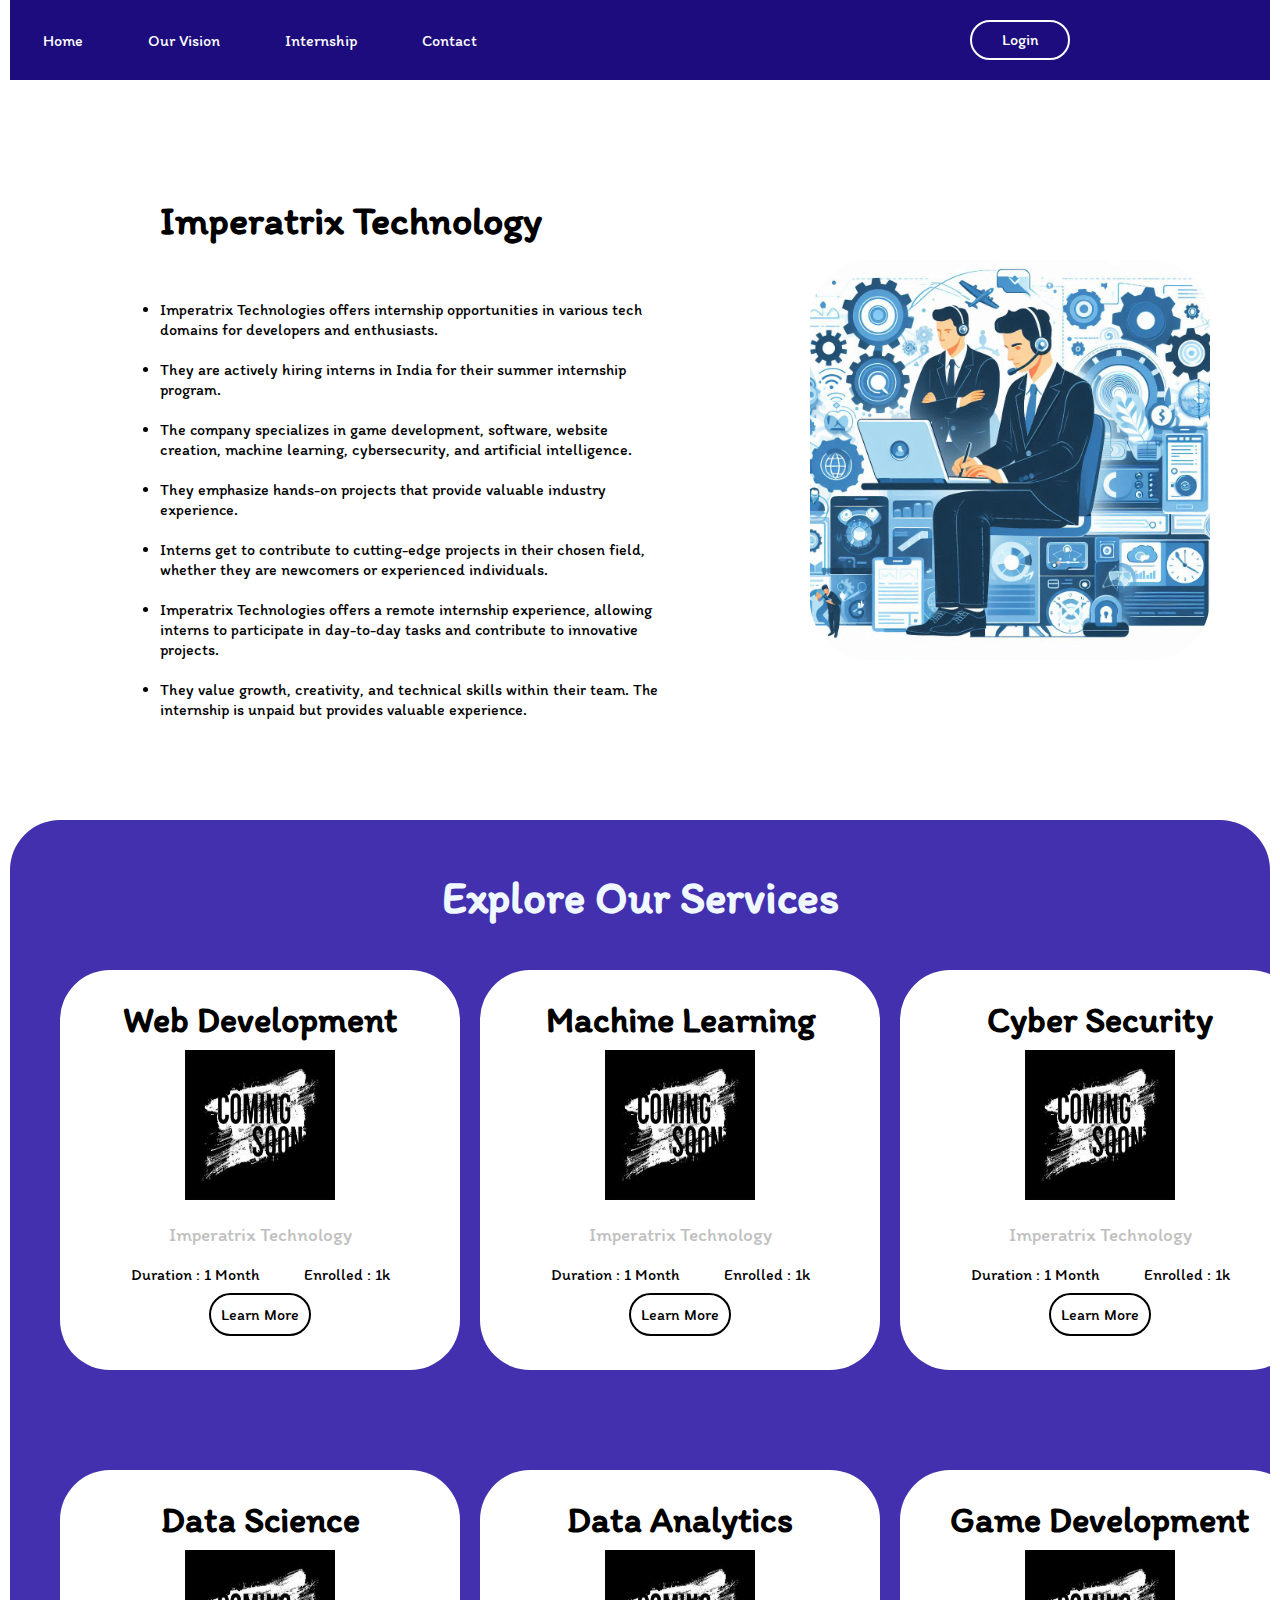
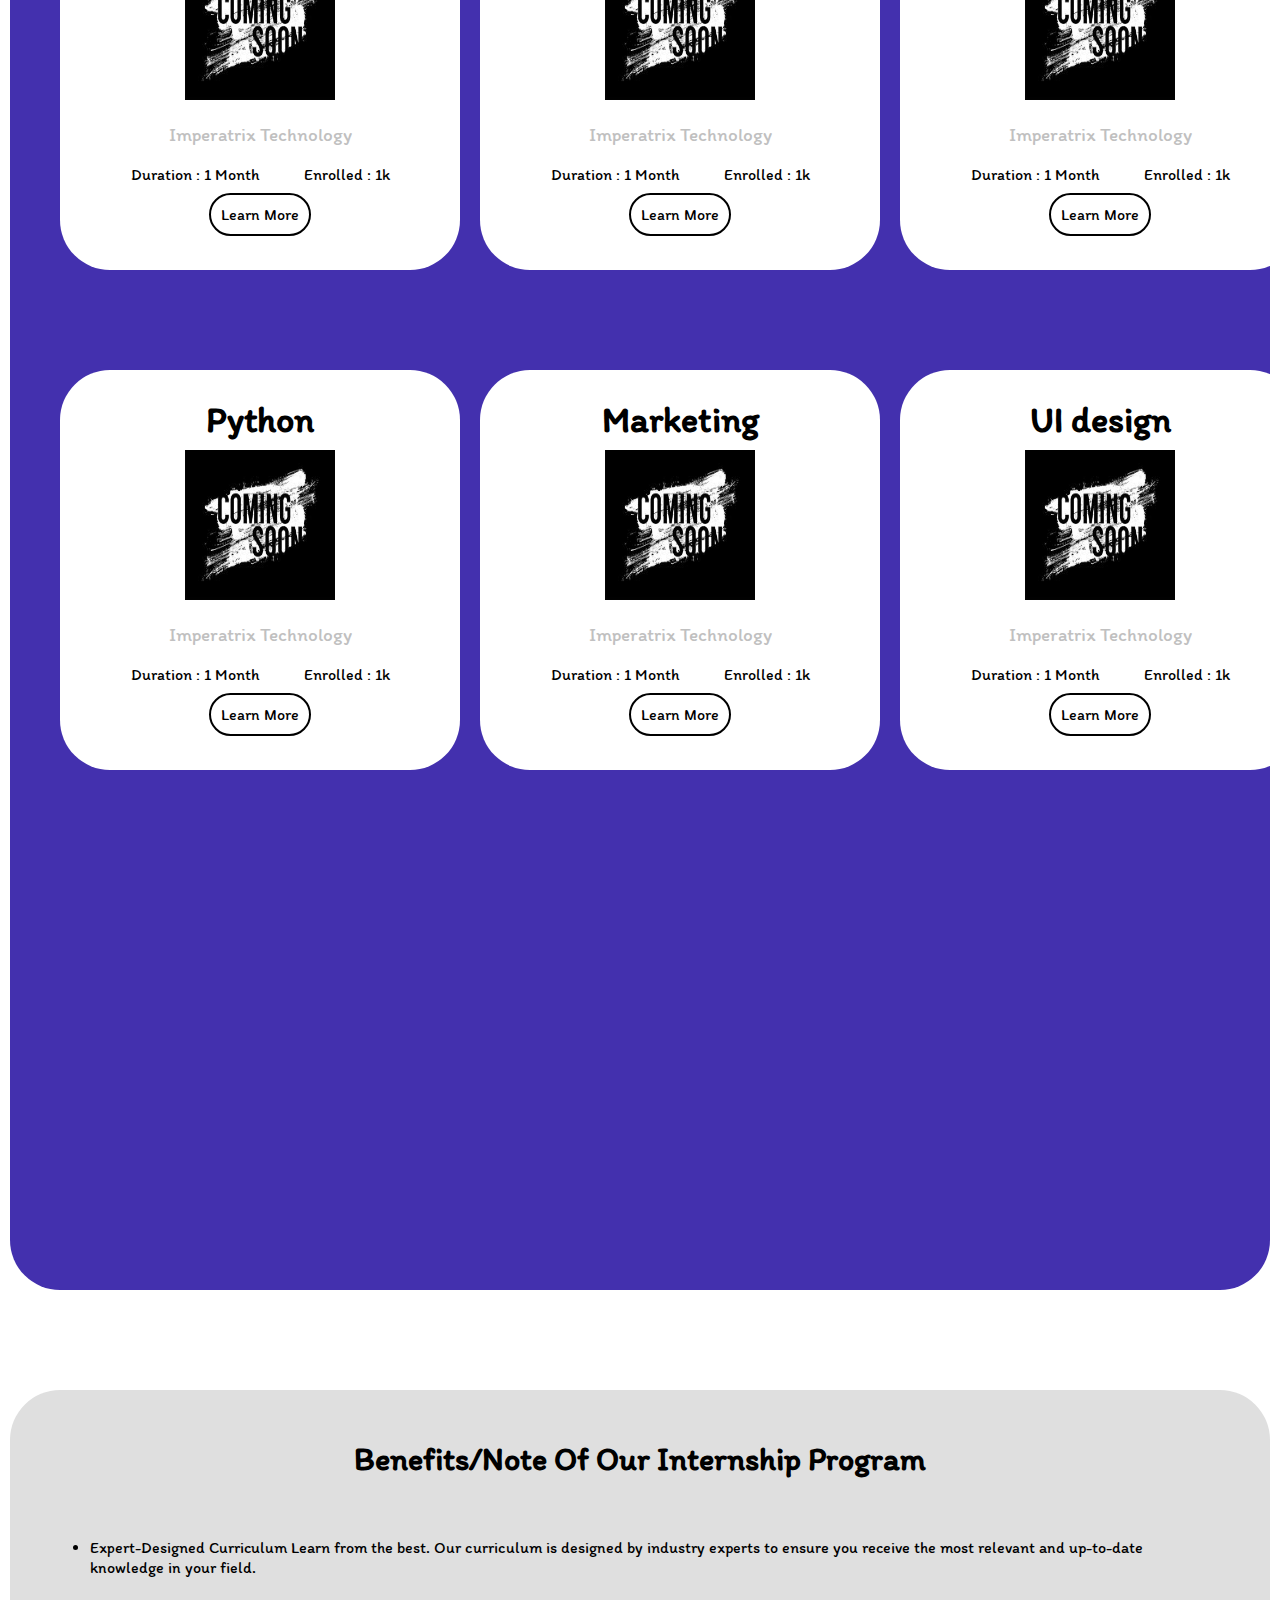
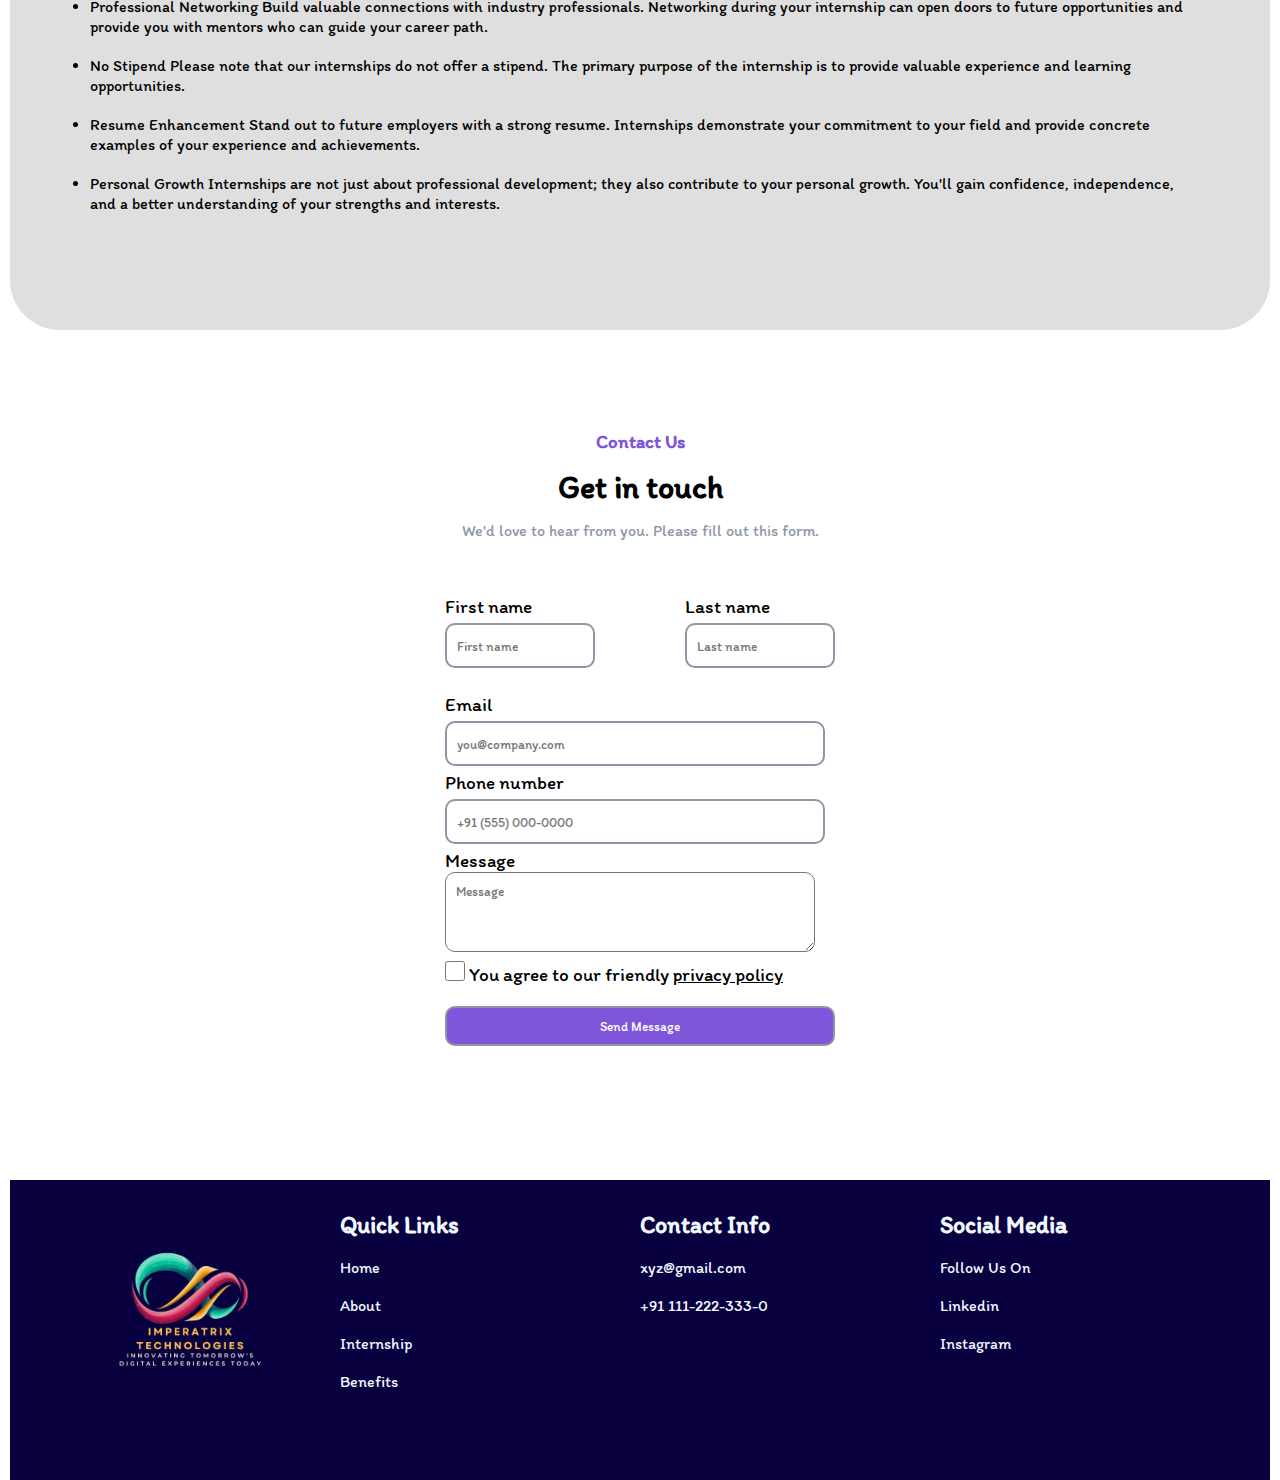
<file: index.html>
<!DOCTYPE html>
<html lang="en">

<head>
    <meta charset="UTF-8">
    <meta name="viewport" content="width=device-width, initial-scale=1.0">
    <title>Imperatrix Technology</title>

    <!--         linking stylesheet and scriptsheet         -->
    <link rel="stylesheet" href="style.css">
    <script defer src="script.js"></script>


</head>

<body>


    <div class="E-Commerce" id="home">
        <!--         navigation         -->
        <nav>
            <div class="nav-part-1">
                <a href="#home" class="nav-links">Home</a>
                <a href="#our-vision" class="nav-links">Our Vision</a>
                <a href="#internship" class="nav-links">Internship</a>
                <a href="#contact" class="nav-links">Contact</a>


            </div>
            <div class="nav-part-2">
                <!-- <button>Login</button> -->
                 <a href="/pages/login.html" target="_self" class="btn">Login</a>
                <!-- <button>Register</button> -->
            </div>
        </nav>

        <!--    About / Our Vision starts here      -->


        <section id="our-vision" class="our-vision">


            <div class="vision-part-1">

                <h1>Imperatrix Technology</h1><br>
                <ul>
                    <li>
                        Imperatrix Technologies offers internship opportunities in various tech domains for
                        developers
                        and enthusiasts.
                    </li> <br>
                    <li> They are actively hiring interns in India for their summer internship
                        program. </li> <br>
                    <li> The company specializes in game development, software, website creation, machine
                        learning, cybersecurity, and artificial intelligence.
                    </li> <br>
                    <li>They emphasize hands-on projects that
                        provide valuable industry experience.</li> <br>
                    <li>Interns get to contribute to cutting-edge projects in
                        their chosen field, whether they are newcomers or experienced individuals.</li> <br>
                    <li>Imperatrix
                        Technologies offers a remote internship experience, allowing interns to participate in
                        day-to-day tasks and contribute to innovative projects.</li> <br>
                    <li> They value growth, creativity, and
                        technical skills within their team. The internship is unpaid but provides valuable experience.
                    </li>
                    </p>
                </ul>

            </div>
            <div class="vision-part-2">
                <img src="./src/first.jpeg" alt="Image here">
            </div>

        </section>


        <!--  Internship section start here  -->


        <section id="internship" class="internship">

            <h1>Explore Our Services</h1>

            <div class="cards">

                <div class="card-1">
                    <h2 class="card-head">
                        Web Development
                    </h2>
                    <img src="./src/coming.jpeg" alt="webdev">
                    <p>Imperatrix Technology</p>
                    <span>Duration : 1 Month </span>
                    <span>Enrolled : 1k</span>
                    <br>
                    <!-- <button id="btn-learn" value="./pages/learnmore.html">Learn More</button> -->
                     <a href="/pages/learnmore.html" class="link-to-learn-more">Learn More</a>
                </div>

                <div class="card-1">
                    <h2 class="card-head">
                        Machine Learning
                    </h2>
                    <img src="./src/coming.jpeg" alt="webdev">
                    <p>Imperatrix Technology</p>
                    <span>Duration : 1 Month </span>
                    <span>Enrolled : 1k</span>
                    <br>
                    <!-- <button id="btn-learn" value="./pages/learnmore.html">Learn More</button> -->
                     <a href="/pages/learnmore.html" class="link-to-learn-more">Learn More</a>
                </div>

                <div class="card-1">
                    <h2 class="card-head">
                         Cyber Security
                    </h2>
                    <img src="./src/coming.jpeg" alt="webdev">
                    <p>Imperatrix Technology</p>
                    <span>Duration : 1 Month </span>
                    <span>Enrolled : 1k</span>
                    <br>
                    <!-- <button id="btn-learn" value="./pages/learnmore.html">Learn More</button> -->
                     <a href="/pages/learnmore.html" class="link-to-learn-more">Learn More</a>
                </div>

                <div class="card-1">
                    <h2 class="card-head">
                        Data Science 
                    </h2>
                    <img src="./src/coming.jpeg" alt="webdev">
                    <p>Imperatrix Technology</p>
                    <span>Duration : 1 Month </span>
                    <span>Enrolled : 1k</span>
                    <br>
                    <!-- <button id="btn-learn" value="./pages/learnmore.html">Learn More</button> -->
                     <a href="/pages/learnmore.html" class="link-to-learn-more">Learn More</a>
                </div>

                <div class="card-1">
                    <h2 class="card-head">
                         Data Analytics
                    </h2>
                    <img src="./src/coming.jpeg" alt="webdev">
                    <p>Imperatrix Technology</p>
                    <span>Duration : 1 Month </span>
                    <span>Enrolled : 1k</span>
                    <br>
                    <!-- <button id="btn-learn" value="./pages/learnmore.html">Learn More</button> -->
                     <a href="/pages/learnmore.html" class="link-to-learn-more">Learn More</a>
                </div>

                <div class="card-1">
                    <h2 class="card-head">
                        Game Development 
                    </h2>
                    <img src="./src/coming.jpeg" alt="webdev">
                    <p>Imperatrix Technology</p>
                    <span>Duration : 1 Month </span>
                    <span>Enrolled : 1k</span>
                    <br>
                    <!-- <button id="btn-learn" value="./pages/learnmore.html">Learn More</button> -->
                     <a href="/pages/learnmore.html" class="link-to-learn-more">Learn More</a>
                </div>

                <div class="card-1">
                    <h2 class="card-head">
                         Python
                    </h2>
                    <img src="./src/coming.jpeg" alt="webdev">
                    <p>Imperatrix Technology</p>
                    <span>Duration : 1 Month </span>
                    <span>Enrolled : 1k</span>
                    <br>
                    <!-- <button id="btn-learn" value="./pages/learnmore.html">Learn More</button> -->
                     <a href="/pages/learnmore.html" class="link-to-learn-more">Learn More</a>
                </div>

                <div class="card-1">
                    <h2 class="card-head">
                        Marketing 
                    </h2>
                    <img src="./src/coming.jpeg" alt="webdev">
                    <p>Imperatrix Technology</p>
                    <span>Duration : 1 Month </span>
                    <span>Enrolled : 1k</span>
                    <br>
                    <!-- <button id="btn-learn" value="./pages/learnmore.html">Learn More</button> -->
                     <a href="/pages/learnmore.html" class="link-to-learn-more">Learn More</a>
                </div>

                <div class="card-1">
                    <h2 class="card-head">
                        UI design 
                    </h2>
                    <img src="./src/coming.jpeg" alt="webdev">
                    <p>Imperatrix Technology</p>
                    <span>Duration : 1 Month </span>
                    <span>Enrolled : 1k</span>
                    <br>
                    <!-- <button id="btn-learn" value="./pages/learnmore.html">Learn More</button> -->
                     <a href="/pages/learnmore.html" class="link-to-learn-more">Learn More</a>
                </div>

            </div>
        </section>

        <section id="benefit" class="benefits">


            <h1>Benefits/Note Of Our Internship Program</h1>

            <ul>
                <li>Expert-Designed Curriculum Learn from the best. Our curriculum is designed by industry experts to
                    ensure you receive the most relevant and up-to-date knowledge in your field.</li><br>

                <li>Professional Networking Build valuable connections with industry professionals. Networking during
                    your internship can open doors to future opportunities and provide you with mentors who can guide
                    your career path.</li><br>

                <li>No Stipend Please note that our internships do not offer a stipend. The primary purpose of the
                    internship is to provide valuable experience and learning opportunities.</li><br>

                <li>Resume Enhancement Stand out to future employers with a strong resume. Internships demonstrate your
                    commitment to your field and provide concrete examples of your experience and achievements.</li><br>

                <li>Personal Growth Internships are not just about professional development; they also contribute to
                    your personal growth. You'll gain confidence, independence, and a better understanding of your
                    strengths and interests.</li><br>

            </ul>
        </section>


        <section id="contact" class="contact">
            <!-- page starts here  -->


            <div class="get-in-touch">

                <header class="content_heading">
                    <h3>Contact Us</h3>
                    <h1>Get in touch</h1>
                    <p>We'd love to hear from you. Please fill out this form.</p>
                </header>

                <form action="#" id="get-in-touch-form">


                    <div class="info-name">
                        <div class="Fname">
                            <label for="First-name" class="lable-form">First name </label><br>
                            <input type="text" placeholder="First name" id="First-name" required>
                        </div>
                        <div class="Lname">
                            <label for="last-name" class="lable-form">Last name</label><br>
                            <input type="text" name="Last Name " id="Last-name" placeholder="Last name" required>
                        </div>
                    </div>


                    <label for="email" class="lable-form">Email </label><br>
                    <input type="email" id="email" name="email" placeholder="you@company.com" required>

                    <br>

                    <label for="phone" class="lable-form">Phone number</label><br>

                    <input type="number" id="phone-no" name="phone" placeholder="+91 (555) 000-0000" required>

                    <br>

                    <label for="message" class="lable-form">Message </label><br>
                    <textarea id="message-box" name="message" placeholder="Message" required></textarea>

                    <br>

                    <input type="checkbox" name="agree" id="checkbox-agree" required>

                    <label for="agree" class="lable-form">You agree to our friendly <a href="#">privacy
                            policy</a></label>
                    <br>

                    <button id="send_message"> Send Message</button>

                </form>
            </div>

        </section>


        <footer>
            <img src="./src/logo.jpg" alt="logo">
            <div class="footer-part-1">
                <h2>Quick Links</h2><br>
                <a href="#home">Home</a><br><br>
                <a href="#our-vision">About</a><br><br>
                <a href="#internship">Internship</a><br><br>
                <a href="#benefit">Benefits</a><br><br>
            </div>
            <div class="footer-part-2">
                <h2>Contact Info</h2><br>
                <p>xyz@gmail.com <br>
                    <br>
                    +91 111-222-333-0
                </p>
            </div>
            <div class="footer-part-3">
                <h2>Social Media </h2><br>
                <p>Follow Us On </p><br>
                <a href="https://www.linkedin.com/">Linkedin</a><br><br>
                <a href="https://www.instagram.com/">Instagram</a>

            </div>

        </footer>

    </div>
</body>

</html>
</file>
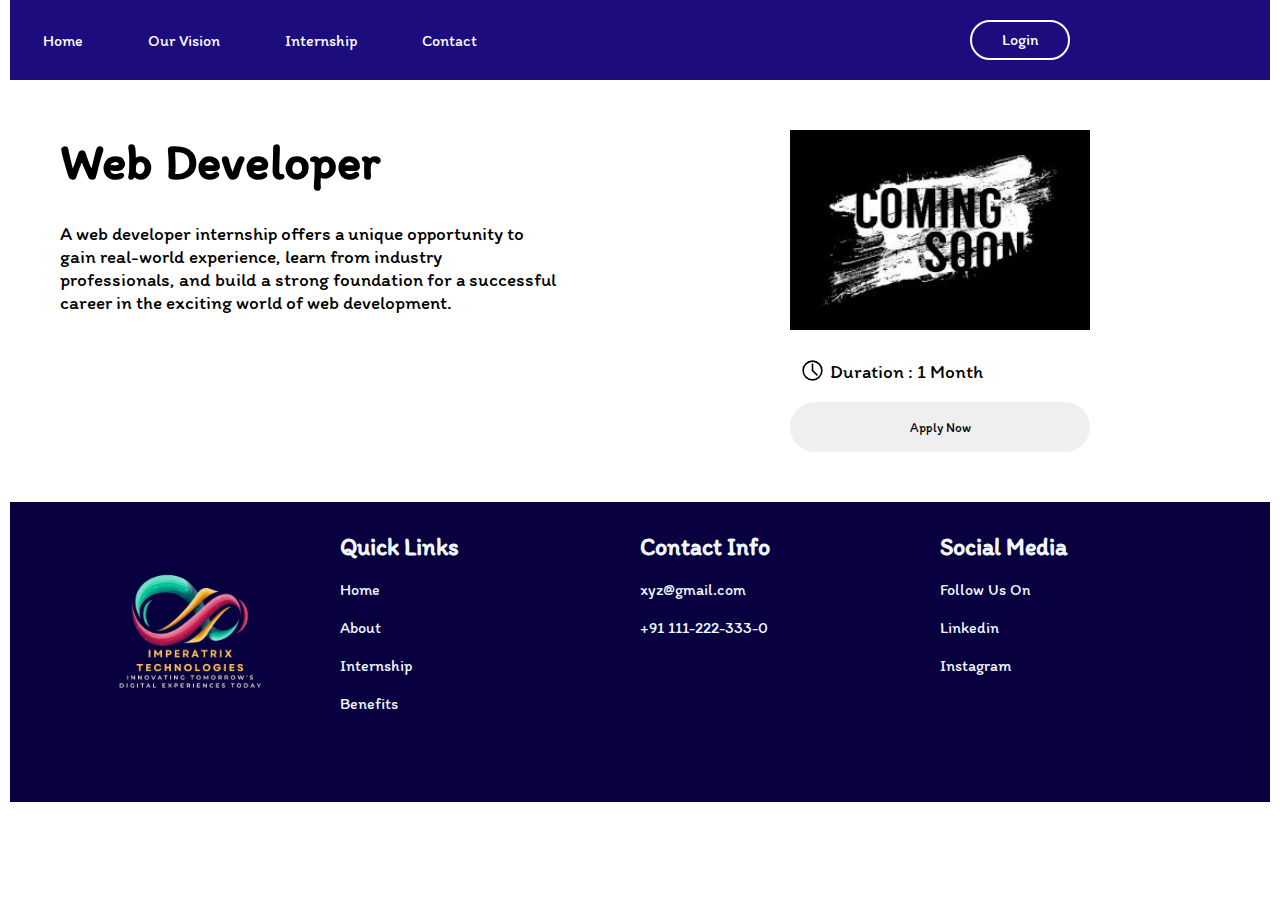
<file: pages/learnmore.html>
<!DOCTYPE html>
<html lang="en">

<head>
    <meta charset="UTF-8">
    <meta name="viewport" content="width=device-width, initial-scale=1.0">
    <title>Document</title>
</head>
<link rel="stylesheet" href="Learnmore.css">


<body>

    <!--         navigation         -->
    <nav>
        <div class="nav-part-1">
            <a href="/index.html" class="nav-links">Home</a>
            <a href="/index.html" class="nav-links">Our Vision</a>
            <a href="/index.html" class="nav-links">Internship</a>
            <a href="/index.html" class="nav-links">Contact</a>


        </div>
        <div class="nav-part-2">
            <!-- <button>Login</button>
            <button>Register</button> -->
            <a href="/pages/login.html" target="_self" class="btn">Login</a>
        </div>
    </nav>


    <section class="learn-more">
        <div class="learn-part-1">
            <h1>Web Developer  </h1>
            <p>A web developer internship offers a unique opportunity to gain real-world experience, learn from industry professionals, and build a strong foundation for a successful career in the exciting world of web development.</p>
        </div>
        <div class="learn-part-2">
            <img src="/src/coming.jpeg" alt="internship logo">
            <!-- <br> -->
            <?xml version="1.0" encoding="utf-8"?><!-- Uploaded to: SVG Repo, www.svgrepo.com, Generator: SVG Repo Mixer Tools -->
          <span>  <svg width="25px" height="25px" viewBox="0 0 24 24" fill="none" xmlns="http://www.w3.org/2000/svg">
                <path
                    d="M12 21C16.9706 21 21 16.9706 21 12C21 7.02944 16.9706 3 12 3C7.02944 3 3 7.02944 3 12C3 16.9706 7.02944 21 12 21Z"
                    stroke="#000000" stroke-width="1.5" stroke-linecap="round" stroke-linejoin="round" />
                <path d="M12 6V12" stroke="#000000" stroke-width="1.5" stroke-linecap="round" stroke-linejoin="round" />
                <path d="M16.24 16.24L12 12" stroke="#000000" stroke-width="1.5" stroke-linecap="round"
                    stroke-linejoin="round" />
            </svg>
        </span>
            <span>Duration : 1 Month</span><br>
            <button id="apply-now">Apply Now </button>

        </div>
    </section>






    <footer>
        <img src="/src/logo.jpg" alt="logo">
        <div class="footer-part-1">
            <h2>Quick Links</h2><br>
            <a href="#">Home</a><br><br>
            <a href="#">About</a><br><br>
            <a href="#">Internship</a><br><br>
            <a href="#">Benefits</a><br><br>
        </div>
        <div class="footer-part-2">
            <h2>Contact Info</h2><br>
            <p>xyz@gmail.com <br>
                <br>
                +91 111-222-333-0
            </p>
        </div>
        <div class="footer-part-3">
            <h2>Social Media </h2><br>
        <p>Follow Us On </p><br>
        <a href="#">Linkedin</a><br><br>
        <a href="#">Instagram</a>

        </div>

    </footer>






<script text="js"> 
const apply_now=document.getElementById('apply-now');
apply_now.onclick=()=>{
    alert('form will be avaliable soon .')
}
</script>



</body>

</html>
</file>
<file: style.css>
/* importing font  */
@import url('https://fonts.googleapis.com/css2?family=Inter:wght@100..900&display=swap');
/* importing font  */
@import url('https://fonts.googleapis.com/css2?family=Itim&display=swap');
/* font itim imported above  */

:root {
    --primary-color: rgb(127, 86, 217);
    --font: inter;
    --light-font-color: rgb(142, 150, 165);
    --navbar: #1d0c7d;
    --footerbg:#09003f;
    --linkhover:#ffff00;

}

* {
    margin: 0;
    padding: 0;
    box-sizing: border-box;
    color: rgb(0, 0, 0);
    font-family: itim;
}

body {
    /* background: #404040; */
    padding: 0 10px; 
    width: 100%;
}


.E-Commerce {
    min-width: 100%;
    min-height: 100vh;
}









/* navigation style here  */

nav {
    display: flex;
    justify-content: space-between;
    align-items: center;
    /* background: #b3b3b3; */
    background: var(--navbar);
    height: 80px;
}

.nav-part-1{
    min-width: 500px;
    /* background: #000; */
    display: flex;
    justify-content: space-around;
    min-height: 50px;
    align-items: center;
}
.nav-part-1 a{
    text-decoration: none;
    color: white;   
    /* font-family: itim; */
}
.nav-part-1 a:hover{
    color: var(--linkhover);
}

.nav-part-2{
    min-width: 250px;
    /* background: #000; */
    display: flex;
    justify-content: space-between;
    min-height: 50px;
    align-items: center;
    margin-right: 50px;
}
/* .nav-part-2 button{
    height:40px;
    width: 100px;
    border-radius: 40px;
    color: black;
    transition: all ease 0.5s;
}
.nav-part-2 button:hover{
    background: #000;
    color: white;
    border: none;
} */

.nav-part-2 a{
    height: 40px;
    width: 100px;
    border-radius: 40px;
    color: #fff;
    transition: all ease 0.5s;
    text-align: center;
    border: 2px solid white ;
    padding: 8px;
    text-decoration: none;
}

.nav-part-2 a:hover{
    color: #ffff00;
    border: 2px solid #ffff00 ;
}


/* navigation ende here  */










/*  our vision section starts here  */

.our-vision{
    min-height: 50vh;
    /* background: #455; */
    display: grid;
    grid-template-columns: 1.4fr 0.5fr;
    margin-top: 30px;
    margin-bottom: 100px;
}


.vision-part-1{
    padding: 0 150px;
    margin-top: 50px;
    line-height: 20px;
}
.vision-part-1 h1{
    font-size: 40px;
    margin: 50px 0;
}
.vision-part-2 img{
margin-top: 150px;
margin-right: 60px;
    height: 400px;
    width: 400px; 
    border-radius: 60px;   
    text-align: center;
}


/*  our vision sectio end here  */















/* internship Card here  */

.internship{
    height: 230vh;
    max-width: 100% ;
    /* background: rgb(145, 144, 111); */
    background: #4330ae;

    /* background: #1d0c7d; */
    border-radius: 50px;
   
}
.internship h1{
    height: 80px;
    width: 100%;
    text-align: center;
    font-size: 45px;
    padding: 50px;
    color: aliceblue;
}


.cards{
    display: grid;
    grid-template-columns: repeat(auto-fit,minmax(400px,1fr));
   
}


.card-1{
height: 400px;
width: 400px;
/* background: #694040; */
background: white;
text-align: center;
padding: 30px ;
border-radius: 50px;
line-height: 40px;
margin: 50px;
}

.card-1 .card-head{
color: #000;
font-size: 36px;
}

.card-1 img{
    height: 150px;
    width: 150px;
    margin-top: 10px;
}

.card-1 p{
    font-size: larger;
    color: #c0c0c0;
}

.card-1 span{
    margin:0 20px;
}

/* .card-1 button{
    height:40px;
    width: 100px;
    border-radius: 40px;
    color: black;
} */

.card-1 a{
    height:40px;
    width:100px;
    border-radius: 40px;
    color: black;
    text-decoration: none;
   outline: 2px solid black;
   padding:10px;
   transition: color ease .4s;
}
.card-1 a:hover{
    color: #fff;
    background: #000;

}
/* cards / internship section end here  */










/*  benifit section start here  */
.benefits{
    height: 60vh;
    width: 100%;
    background: #dfdfdf;
    margin-top: 100px;
    border-radius: 50px;
    /* background: #000; */
}
.benefits h1{
    text-align: center;
    padding: 50px;
}
.benefits ul {
    margin: 10px 80px;
}
.benefits ul li{
    line-height: 20px;
}







/*  content us page .  */








.contact {
    display: flex;
    justify-content: center;
    align-items: center;
    margin: 0 0 250px 0;
}

.get-in-touch {
    height: 600px;
    max-width: 800px;
    /* background: #c5c5c5; */
    padding: 50px;
}


.content_heading {
    font-family: var(--font);
    margin: 50px 0;
    text-align: center;
}

.content_heading h3 {
    color: var(--primary-color);
}

.content_heading h1 {
    margin: 15px 0;

}

.content_heading p {
    color: var(--light-font-color);
}

/* contact header ends here  */







/* form content start here  */

.get-in-touch #get-in-touch-form {
    padding: 5px;
    /* border: 2px solid red ; */
    width: 400px;
    height: 600px;
}

input {
    height: 45px;
    width: 380px;
    border: 2px solid var(--light-font-color);
    border-radius: 10px;
    padding-left: 10px;
    margin: 5px 0;
    cursor: pointer;
}

.info-name {
    display: flex;
    text-align: start;
    margin-bottom: 20px;
    justify-content: space-between;
}

.info-name .Fname input {
    width: 150px;
    margin: 5px 0;

}

.info-name .Lname input {
    width:150px;
    margin: 5px 0;
}

.lable-form {
    font-size: 1.2rem;
    margin-bottom: 30px;
}

#message-box {
    width: 370px;
    height: 80px;
    padding: 10px;
    border-radius: 10px;
}

#checkbox-agree {
    height: 20px;
    width: 20px;

}

.get-in-touch #get-in-touch-form button {
    margin: 20px 0 0 0;
    height: 40px;
    width: 100%;
    background: var(--primary-color);
    color: white;
    border-radius: 10px;
    border: 2px solid var(--light-font-color);
    cursor: pointer;
}







/* footer  */
footer{
    display: grid;
    grid-template-columns: repeat(auto-fit,minmax(300px,1fr));
    padding: 30px;
    /* background: #000; */
    background: var(--footerbg);
    height: 300px;
    color: antiquewhite;
}

footer .footer-part-1 a,h2{
    text-decoration: none;
    color: aliceblue;
}



footer .footer-part-3 a,p{
    text-decoration: none;
    color: aliceblue;
}

footer a:hover{
    color: var(--linkhover);
}



footer img{
    height: 200px;
    width: 200px;
    margin-left: 50px;
}
</file>
<file: pages/Learnmore.css>
/* importing font  */
   @import url('https://fonts.googleapis.com/css2?family=Inter:wght@100..900&display=swap');
   /* importing font  */
   @import url('https://fonts.googleapis.com/css2?family=Itim&display=swap');
   /* font itim imported above  */

   :root {
       --primary-color: rgb(127, 86, 217);
       --font: inter;
       --light-font-color: rgb(142, 150, 165);
       --navbar: #1d0c7d;
       --footerbg: #09003f;
       --linkhover: #ffff00;
       --rare:linear-gradient(#1d0c7d,rgb(0, 204, 255));
       --circluar-rare: radial-gradient(rgb(67, 67, 224),rgb(0, 145, 255));

   }

   * {
       margin: 0;
       padding: 0;
       box-sizing: border-box;
       color: rgb(0, 0, 0);
       font-family: itim;

   }

   body {
       /* background: #404040; */
       padding: 0 10px;
       width: 100%;
   }

   /* navigation style here  */

   nav {
       display: flex;
       justify-content: space-between;
       align-items: center;
       /* background: #b3b3b3; */
       background: var(--navbar);
       height: 80px;
   }

   .nav-part-1 {
       min-width: 500px;
       /* background: #000; */
       display: flex;
       justify-content: space-around;
       min-height: 50px;
       align-items: center;
   }

   .nav-part-1 a {
       text-decoration: none;
       color: white;
       /* font-family: itim; */
   }

   .nav-part-1 a:hover {
       color: var(--linkhover);
   }

   .nav-part-2 {
       min-width: 250px;
       /* background: #000; */
       display: flex;
       justify-content: space-between;
       min-height: 50px;
       align-items: center;
       margin-right: 50px;
   }

   /* .nav-part-2 button {
       height: 40px;
       width: 100px;
       border-radius: 40px;
       color: black;
       transition: all ease 0.5s;
       outline: none;
   }

   .nav-part-2 button:hover {
       background: #000;
       color: white;
       border: none;
   } */
   .nav-part-2 a{
    height: 40px;
    width: 100px;
    border-radius: 40px;
    color: #fff;
    transition: all ease 0.5s;
    text-align: center;
    border: 2px solid white ;
    padding: 8px;
    text-decoration: none;
}

.nav-part-2 a:hover{
    color: #ffff00;
    border: 2px solid #ffff00 ;
}


   /* nava end here  */

   .learn-more {
       display: grid;
       grid-template-columns: repeat(auto-fit, minmax(350px, 1fr));
       margin: 50px;
   }

   .learn-part-1 h1 {
       font-size: 4vw;
       margin-bottom: 30px;
   }

   .learn-part-1 p {
       font-size: 1.5vw;
       padding: 0 80px 0 0;
       color: #000;
   }

   .learn-part-2 {
       display: flex;
       flex-direction: column;
margin: 0 0 0 150px;
   }

   .learn-part-2 img {
       height: 200px;
       width: 300px;
   }

   .learn-part-2 svg {
       position: relative;
       top: 28px;
       left: -30px;

   }

   .learn-part-2 span {
       font-size: larger;
       padding: 0 0 0 40px;
   }

   .learn-part-2 button{
    height: 50px;
    width: 300px;
    border-radius: 40px;
    border: transparent;
    transition: all ease 0.3s;
   }
   .learn-part-2 button:hover{
    border: 2px solid black;
    font-size: larger;
    background: var(--circluar-rare);
    color: white;
   }


   /* footer  */
footer{
    display: grid;
    grid-template-columns: repeat(auto-fit,minmax(300px,1fr));
    padding: 30px;
    /* background: #000; */
    background: var(--footerbg);
    height: 300px;
    color: antiquewhite;
}

footer .footer-part-1 a,h2{
    text-decoration: none;
    color: aliceblue;
}



footer .footer-part-3 a,p{
    text-decoration: none;
    color: aliceblue;
}


footer a:hover{
    color: var(--linkhover);
}



footer img{
    height: 200px;
    width: 200px;
    margin-left: 50px;
}
</file>
